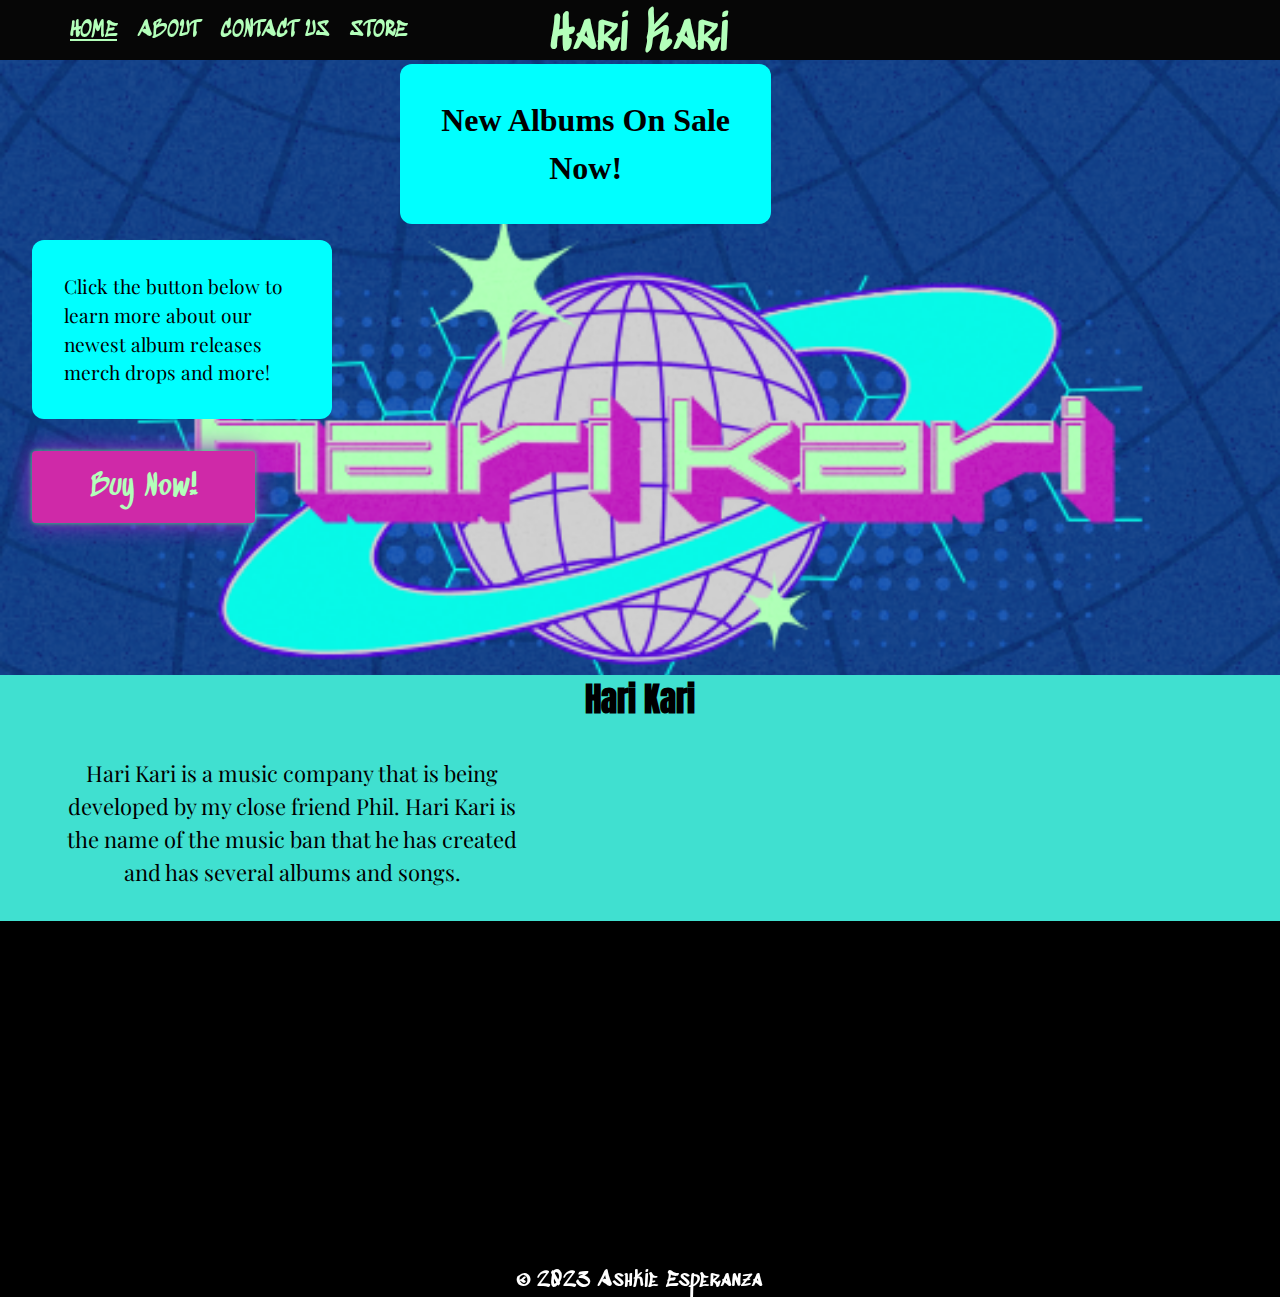
<file: index.html>
<!DOCTYPE html>
<html lang="en">
<head>
  <meta charset="UTF-8">
  <meta name="viewport" content="width=device-width, initial-scale=1.0">
  <title>Full-Page-Layout</title>
  <link rel="stylesheet" href="css/layout.css">
  <link rel="stylesheet" href="css/reset.css">
  <link rel="stylesheet" href="css/typography.css">
  <link rel="stylesheet" href="css/index-styles.css">
  <script defer src="main.js"></script>
</head>
<body>
  <header>
  <nav class="nav-main">
    
      <div class="btn-toggle-nav" onclick="toggleNav()"></div>
      <ul class>
        <li><a href="index.html">Home</a></li>
        <li><a href="About.html">About</a></li>
        <li><a href="Contact.html">Contact Us</a></li>
        <li><a href="Store.html">Store</a></li>
      </ul>
      <div class="logo">Hari Kari</div>
   
    </nav>

    <aside class="nav-sidebar">
      <ul>
        <li><span>Menu</span></li>
        <!--The links will have an underline when the user is on that page-->
        <li><a href="index.html">Home</a></li>
        <li><a href="About.html">About</a></li>
        <li><a href="Contact.html">Contact Us</a></li>
        <li><a href="Store.html">Store</a></li>
      </ul>

    </aside>
  </header>
  <div class="banner-image">
    <section id="hero">
      <div class="container">
        <div class="info">
          <h1>New Albums On Sale Now!</h1>
          <p>Click the button below to learn more about our newest album releases merch drops and more!</p>
          <a href="Store.html" class="buy-now">Buy Now!</a>
        </div>
      </div>
    </section>
  </div>
  <main>
    <h2>Hari Kari</h2>
    <div class="content-index">
      <p>
      Hari Kari is a music company that is being developed by my close friend Phil. Hari Kari is the name of the music ban that he has created and has several albums and songs.
    </p>
  </div>
  </main>
  <footer>
    <br>
    <div><iframe src="https://www.google.com/maps/embed?pb=!1m18!1m12!1m3!1d2507.4460725758504!2d-114.0927050236677!3d51.06331514304828!2m3!1f0!2f0!3f0!3m2!1i1024!2i768!4f13.1!3m3!1m2!1s0x53716ff152d950ff%3A0x2143bc8e7397787f!2sSAIT%20Campus%20Centre!5e0!3m2!1sen!2sca!4v1696345183939!5m2!1sen!2sca" width="400" height="300" style="border:0;" allowfullscreen="" loading="lazy" referrerpolicy="no-referrer-when-downgrade"></iframe></div>
      &copy; 2023 Ashkie Esperanza
    
  </footer>
</body>

</html>
</file>
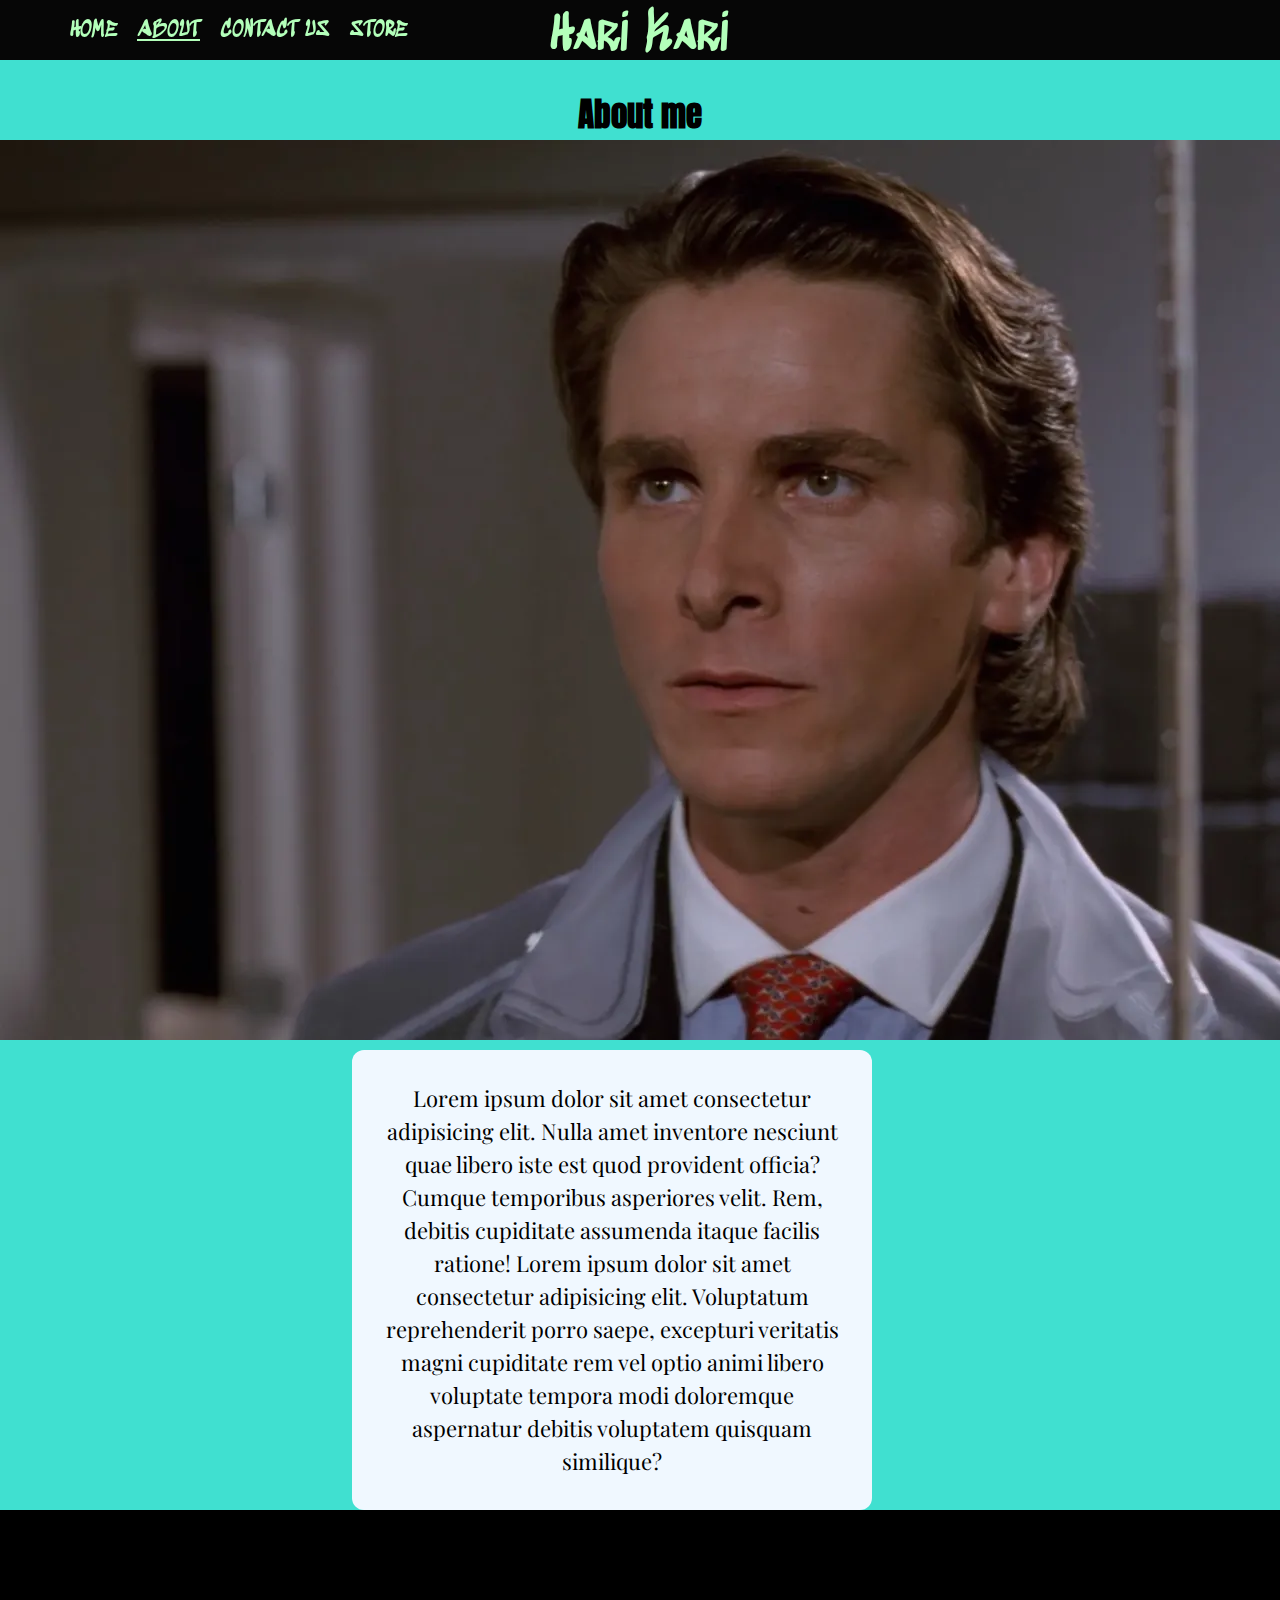
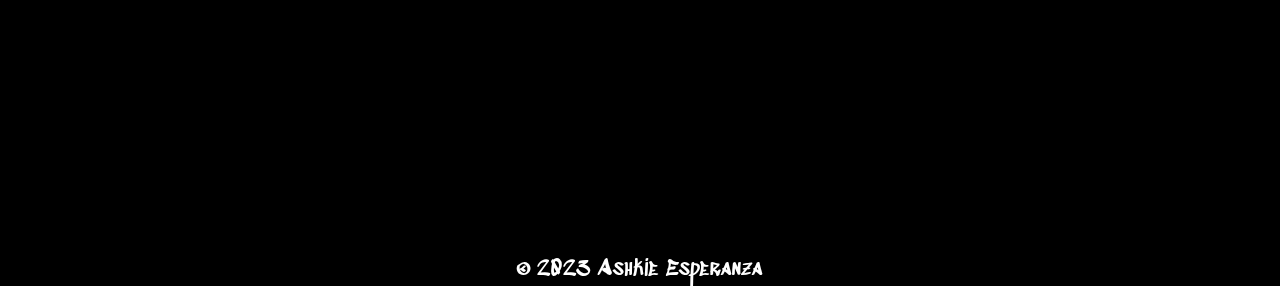
<file: About.html>
<!DOCTYPE html>
<html lang="en">
<head>
  <meta charset="UTF-8">
  <meta name="viewport" content="width=device-width, initial-scale=1.0">
  <title>Full-Page-Layout</title>
  <link rel="stylesheet" href="css/layout.css">
  <link rel="stylesheet" href="css/reset.css">
  <link rel="stylesheet" href="css/typography.css">
  <link rel="stylesheet" href="css/aboutme.css">
  <script defer src="main.js"></script>
</head>
<body>
  <header>
  <nav class="nav-main">
    
      <div class="btn-toggle-nav" onclick="toggleNav()"></div>
      <ul class>
        <li><a href="index.html">Home</a></li>
        <li><a href="About.html">About</a></li>
        <li><a href="Contact.html">Contact Us</a></li>
        <li><a href="Store.html">Store</a></li>
      </ul>
      <div class="logo">Hari Kari</div>
   
    </nav>

    <aside class="nav-sidebar">
      <ul>
        <li><span>Menu</span></li>
        <li><a href="index.html">Home</a></li>
        <li><a href="About.html">About</a></li>
        <li><a href="Contact.html">Contact Us</a></li>
        <li><a href="Store.html">Store</a></li>
      </ul>

    </aside>
  </header>
  <main>
    <h2 class="about-h">About me</h2>
    <div>
          <img src="../images/Bate.png" alt="cat">
          <div class="content">
            <p>
              Lorem ipsum dolor sit amet consectetur adipisicing elit. Nulla amet inventore nesciunt quae libero iste est quod provident officia? Cumque temporibus asperiores velit. Rem, debitis cupiditate assumenda itaque facilis ratione!
              Lorem ipsum dolor sit amet consectetur adipisicing elit. Voluptatum reprehenderit porro saepe, excepturi veritatis magni cupiditate rem vel optio animi libero voluptate tempora modi doloremque aspernatur debitis   voluptatem quisquam similique?
            </p>
          </div>
  </div>
  </main>



  <footer>
    <br>
    <div><iframe src="https://www.google.com/maps/embed?pb=!1m18!1m12!1m3!1d2507.4460725758504!2d-114.0927050236677!3d51.06331514304828!2m3!1f0!2f0!3f0!3m2!1i1024!2i768!4f13.1!3m3!1m2!1s0x53716ff152d950ff%3A0x2143bc8e7397787f!2sSAIT%20Campus%20Centre!5e0!3m2!1sen!2sca!4v1696345183939!5m2!1sen!2sca" width="400" height="300" style="border:0;" allowfullscreen="" loading="lazy" referrerpolicy="no-referrer-when-downgrade"></iframe></div>
      &copy; 2023 Ashkie Esperanza
    
  </footer>
</body>
</html>
</file>
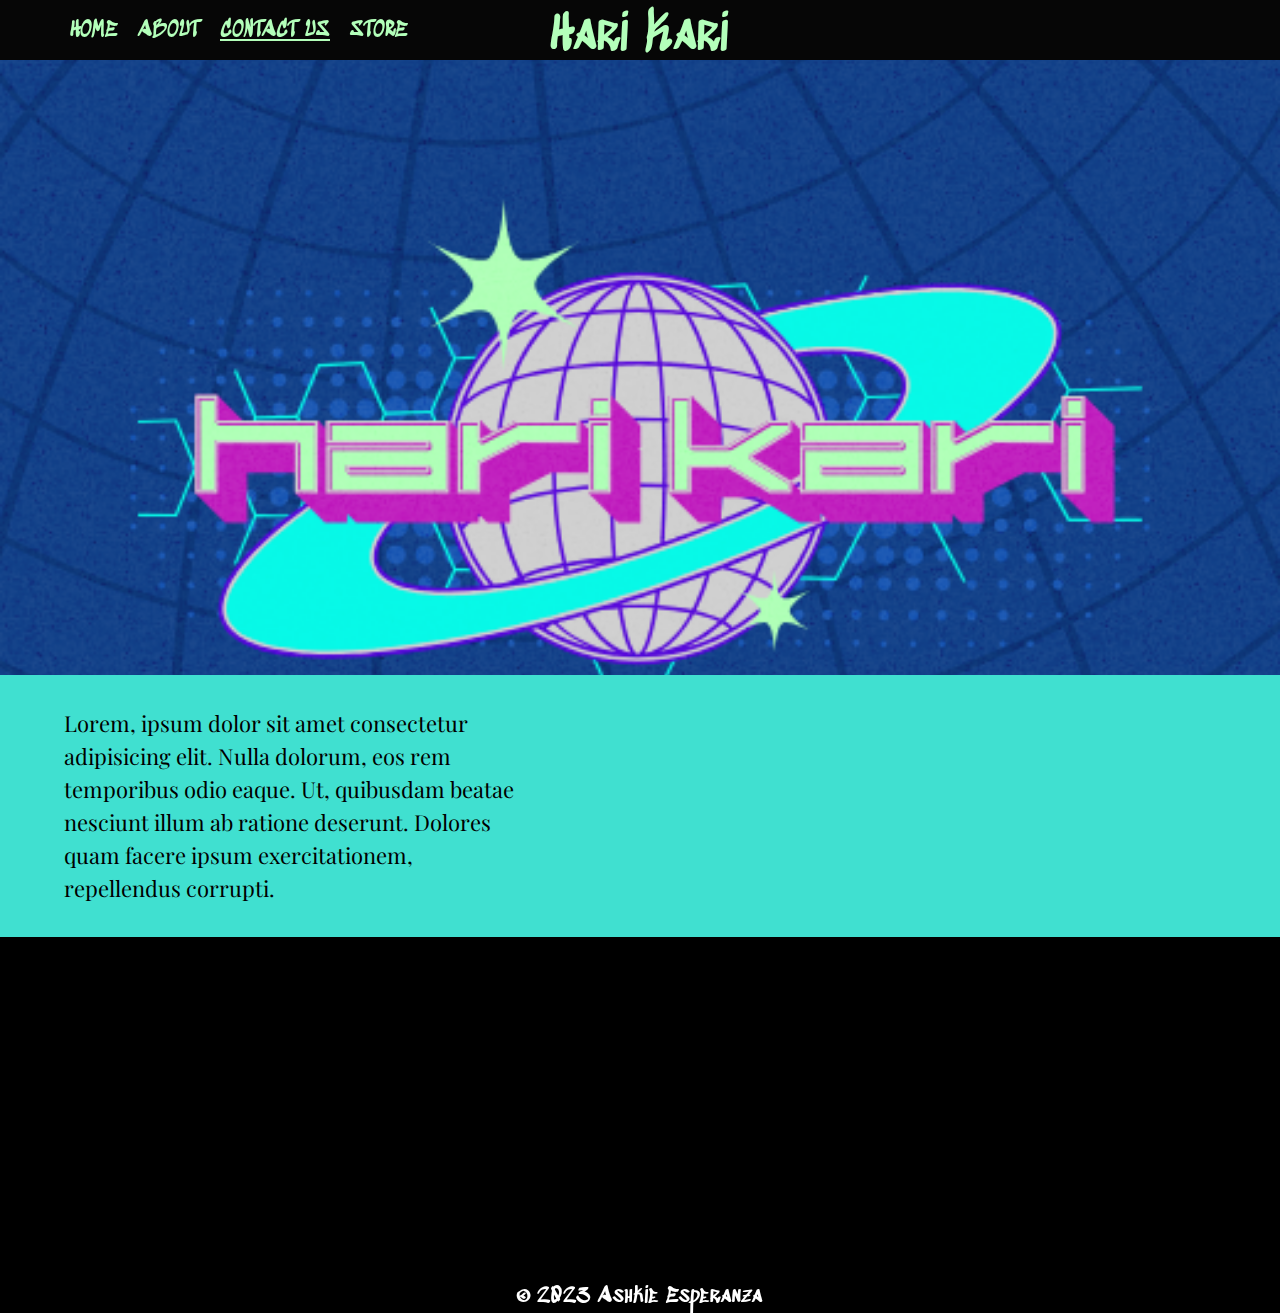
<file: Contact.html>
<!DOCTYPE html>
<html lang="en">
<head>
  <meta charset="UTF-8">
  <meta name="viewport" content="width=device-width, initial-scale=1.0">
  <title>Contact Us</title>
  <link rel="stylesheet" href="css/layout.css">
  <link rel="stylesheet" href="css/reset.css">
  <link rel="stylesheet" href="css/typography.css">
  <script defer src="main.js"></script>
</head>
<body>
  <header>
  <nav class="nav-main">
    
      <div class="btn-toggle-nav" onclick="toggleNav()"></div>
      <ul class>
        <li><a href="index.html">Home</a></li>
        <li><a href="About.html">About</a></li>
        <li><a href="Contact.html">Contact Us</a></li>
        <li><a href="Store.html">Store</a></li>
      </ul>
      <div class="logo">Hari Kari</div>
   
    </nav>

    <aside class="nav-sidebar">
      <ul>
        <li><span>Menu</span></li>
        <li><a href="index.html">Home</a></li>
        <li><a href="About.html">About</a></li>
        <li><a href="Contact.html">Contact Us</a></li>
        <li><a href="Store.html">Store</a></li>
      </ul>

    </aside>
  </header>
  <div class="banner-image">
    <div class="about-banner">Contact Us</div>
  </div>
  <main>
    <p>
      Lorem, ipsum dolor sit amet consectetur adipisicing elit. Nulla dolorum, eos rem temporibus odio eaque. Ut, quibusdam beatae nesciunt illum ab ratione deserunt. Dolores quam facere ipsum exercitationem, repellendus corrupti.
    </p>
  </main>



  <footer>
    <br>
    <div><iframe src="https://www.google.com/maps/embed?pb=!1m18!1m12!1m3!1d2507.4460725758504!2d-114.0927050236677!3d51.06331514304828!2m3!1f0!2f0!3f0!3m2!1i1024!2i768!4f13.1!3m3!1m2!1s0x53716ff152d950ff%3A0x2143bc8e7397787f!2sSAIT%20Campus%20Centre!5e0!3m2!1sen!2sca!4v1696345183939!5m2!1sen!2sca" width="400" height="300" style="border:0;" allowfullscreen="" loading="lazy" referrerpolicy="no-referrer-when-downgrade"></iframe></div>
      &copy; 2023 Ashkie Esperanza
    
  </footer>
</body>

</html>
</file>
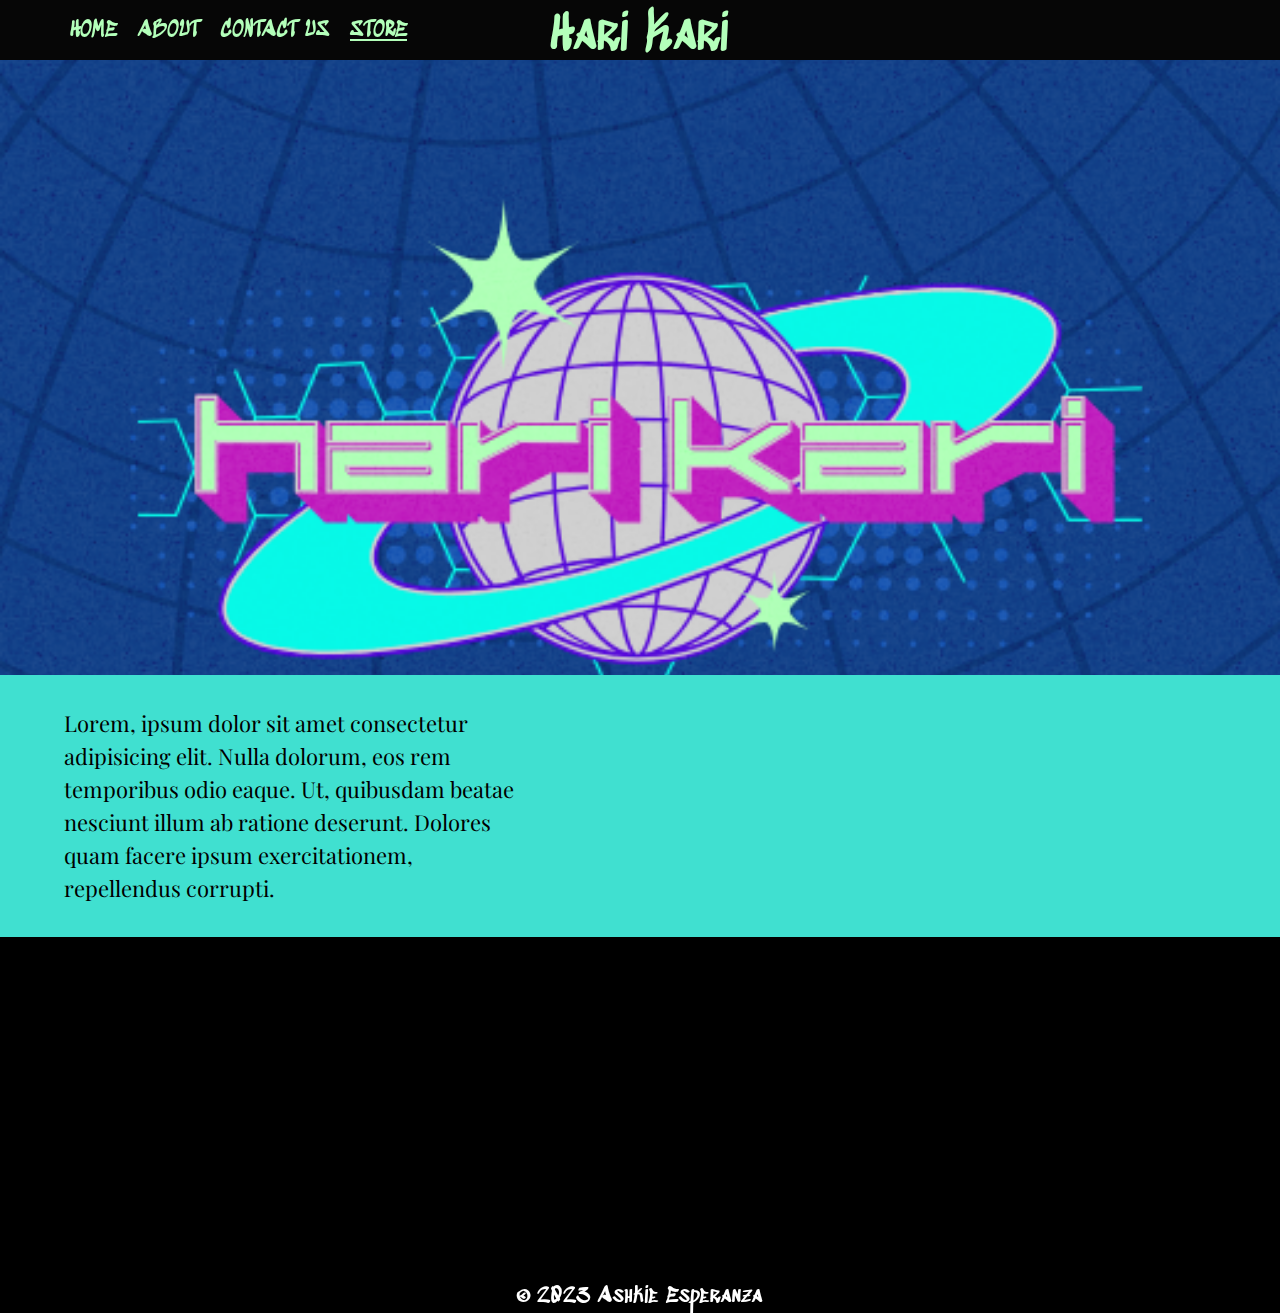
<file: Store.html>
<!DOCTYPE html>
<html lang="en">
<head>
  <meta charset="UTF-8">
  <meta name="viewport" content="width=device-width, initial-scale=1.0">
  <title>Store</title>
  <link rel="stylesheet" href="css/layout.css">
  <link rel="stylesheet" href="css/reset.css">
  <link rel="stylesheet" href="css/typography.css">
  <script defer src="main.js"></script>
</head>
<body>
  <header>
  <nav class="nav-main">
    
      <div class="btn-toggle-nav" onclick="toggleNav()"></div>
      <ul class>
        <li><a href="index.html">Home</a></li>
        <li><a href="About.html">About</a></li>
        <li><a href="Contact.html">Contact Us</a></li>
        <li><a href="Store.html">Store</a></li>
      </ul>
      <div class="logo">Hari Kari</div>
   
    </nav>

    <aside class="nav-sidebar">
      <ul>
        <li><span>Menu</span></li>
        <li><a href="index.html">Home</a></li>
        <li><a href="About.html">About</a></li>
        <li><a href="Contact.html">Contact Us</a></li>
        <li><a href="Store.html">Store</a></li>
      </ul>

    </aside>
  </header>
  <div class="banner-image">
    <div class="about-banner">Store</div>
  </div>
  <main>
    <p>
      Lorem, ipsum dolor sit amet consectetur adipisicing elit. Nulla dolorum, eos rem temporibus odio eaque. Ut, quibusdam beatae nesciunt illum ab ratione deserunt. Dolores quam facere ipsum exercitationem, repellendus corrupti.
    </p>
  </main>
  <footer>
    <br>
    <div><iframe src="https://www.google.com/maps/embed?pb=!1m18!1m12!1m3!1d2507.4460725758504!2d-114.0927050236677!3d51.06331514304828!2m3!1f0!2f0!3f0!3m2!1i1024!2i768!4f13.1!3m3!1m2!1s0x53716ff152d950ff%3A0x2143bc8e7397787f!2sSAIT%20Campus%20Centre!5e0!3m2!1sen!2sca!4v1696345183939!5m2!1sen!2sca" width="400" height="300" style="border:0;" allowfullscreen="" loading="lazy" referrerpolicy="no-referrer-when-downgrade"></iframe></div>
      &copy; 2023 Ashkie Esperanza
    
  </footer>
</body>
</html>
</file>
<file: css/layout.css>
body {
  background-color: turquoise;
  min-height: 100vh;
}


.about-h {
  margin-top: 10vh;
  padding: auto;
}


h2 {
  text-align: center;
}

p {
  padding: 2rem;
}

main p {
  margin-left: 2rem;
}

.banner-image {
  height: 75vh;
  overflow: hidden;

  background-image: url(../images/hari-kari.png);
  background-repeat: no-repeat;
  background-size: cover;
  background-attachment: fixed;
  background-position: center;
}


.nav-main {
  top: 0;
  width: 100%;
  height: 60px;

  background-color: rgb(6, 6, 6);
  display: flex;
  flex-wrap: wrap;
  z-index: 1000;
  position: fixed;
}


.nav-main ul {
  display: flex;
  flex-wrap: wrap;

  margin: auto;
  margin-left: 0;
  
  height: auto;
}


.nav-main li {
  list-style: none;
  line-height: 60px;
}

.nav-main li a {
  display: block;
  height: 100%;
  padding: 0 10px;
  text-transform: uppercase;
  text-decoration: none;
  color: hsla(126, 100%, 85%, 1);
  font-size: 22px;
}

.nav-main li a:hover {
  background-color: hsla(126, 100%, 85%, 1);
  color: black;
}


.nav-sidebar {
  font-size: 18px;
  position: fixed;
  left: 0;
  bottom: 0;
  width: 60px;
  height: calc(100vh - 60px);
  padding: 0 5px;
  background-color: black;
  z-index: 1000;
  transition: 0.4s ease-in-out;
  visibility: hidden;
}

.nav-sidebar ul {
  padding-top: 15px;
  overflow: hidden;
  visibility: hidden;
}

.nav-sidebar ul li {
  line-height: 60px;
  list-style: none;
}

.nav-sidebar ul li span, .nav-sidebar ul li a{
  display: block;
  height: 60px;
  padding: 0 10px;

  text-decoration: none;
  text-transform: uppercase;

  color: white;
  font-size: 20px;
  white-space: nowrap;
  opacity: 0;
  transition: 0.4s ease-in-out;

}

.nav-sidebar ul li a:hover {
  background-color: hsla(126, 100%, 85%, 1);
  color: black;
}

.btn-toggle-nav {
  width: 60px;
  height: 100%;

  background-color: hsla(126, 100%, 85%, 1);
  background-image: url(../images/menu.png);
  background-repeat: no-repeat;
  background-size: 40%;
  background-position: center;
  background-attachment: fixed;

  cursor: pointer;
  visibility: hidden;
}

.btn-toggle-nav:hover{
  opacity: 0.5;
}

.logo {
  display: flex;
  position: absolute;
  justify-content: right;
  color: hsla(126, 100%, 85%, 1);
  font-size: 3rem;
  padding-right: 1rem;
  left: 43vw;
}

a:is(:link, :active, :visited).active {
  color: black;
  text-decoration: underline;
  color: hsla(126, 100%, 85%, 1);
}

footer {
  background-color: black;
  color: white;
  text-align: center;
  margin-top: auto;
  position: sticky;
  top: 100%; 
}


@media only screen and (max-width: 950px) {
  .btn-toggle-nav {
    visibility: visible;
  }

  .nav-main ul li a{
    visibility: hidden;
  }

  .nav-sidebar {
    visibility:visible ;
  }

  .logo {
    left: 38vw;
  }

  p {
    padding-left: 4rem;
  }
  
}

@media only screen and (max-width: 635px) {
  .logo {
    left: 35vw;
  }
}


/*Breakpoint*/
.content-index {
  display: inline-block;
  text-align: center;
}

.main-index {
  max-width: 45ch;
  padding-left: 20rem;
  margin: auto;
  margin-bottom: 1rem;

  justify-content: center;
  text-align: center;
  position: absolute;
  float: right;

}


.pfp {
  display: block;
  width: 100%;
  height: 20rem;
  margin-top: 1ch;
  
  /*object-fit is contained as to prevent distortions of the image*/
  object-fit: contain;
  clip-path: circle(20%);
  z-index: 10000;
}
</file>
<file: css/typography.css>
@import url('https://fonts.googleapis.com/css2?family=Sedgwick+Ave+Display&display=swap');
@import url('https://fonts.googleapis.com/css2?family=Anton&display=swap');
@import url('https://fonts.googleapis.com/css2?family=Playfair+Display&display=swap');


* {
  margin: 0;
  padding: 0;
  box-sizing: border-box;
  font-family: 'Sedgwick Ave Display', cursive, Arial, Helvetica, sans-serif;
  

}



body {
  line-height: 1.5;
  font-size: 22px;
}

h2 {
  font-family: 'Anton', sans-serif;

}

p {
  max-width: 40ch;
  font-family: 'Playfair Display', serif;

}

.page-title{
  font-size: 5rem;
}

.about-banner .info h1 {
  font-size: 3rem;
}

.about-banner .info h2 {
  font-size: 1.2rem;
}


.about-banner .info p {
  font-size: 20px;
}


.main-index {
  font-size: 20px;
}

.info h1 {
  font-family: Georgia, 'Times New Roman', Times, serif;
}
</file>
<file: css/index-styles.css>
#hero .info h1 {
  max-width: 45ch;
  margin-left: 25rem;
  width: 29vw;
  margin-top: 4rem;
  font-size: 2rem;
  /* text-transform: uppercase; */
  margin-bottom: 1rem;
  justify-content: center;
  text-align: center;
  background-color: aqua  ;
  border-radius: 12px;
  padding: 2rem;
}


#hero .info p {
  font-size: 1.2rem;
  max-width: 50%;
  background-color: aqua  ;
  border-radius: 12px;
  max-width: 45ch;
  width: 25ch;
  margin-left: 2rem;
}

#hero .info a {
  margin: auto;
  margin-left: 2rem;
  text-decoration: none;
  display: inline-block;
  background-color: rgb(207, 41, 168);
  border-radius: 4px;
  font-size: 1.8rem;
  padding: 0.5em 2em;
  margin-top: 2rem;
  color: hsla(126, 100%, 85%, 1);
}

.buy-now {
  box-shadow: 0 0 5px rgb(41, 237, 106),
  0 0 25px rgb(165, 26, 207);
  }
.buy-now:hover {
  box-shadow: 0 0 5px rgb(165, 26, 207),
  0 0 25px rgb(165, 26, 207), 0 0 50px rgb(165, 26, 207),
  0 0 100px rgb(165, 26, 207), 0 0 200px rgb(165, 26, 207);
  }





@media only screen and (max-width: 950px) {
  #hero .info p {
    margin-left: 7rem;
  }
  #hero .info a {
    margin-left: 7rem;
  }
  #hero .info h1 {
    font-size: 1.6rem;
    margin-left: 20rem;
  }
}
</file>
<file: css/aboutme.css>
.pfp {
  display: block;
  width: 100%;
  height: 20rem;
  margin-top: 1ch;
  
  /*object-fit is contained as to prevent distortions of the image*/
  object-fit: contain;
  clip-path: circle(20%);
  z-index: 10000;
}

p {
  background-color: aliceblue;
  vertical-align: middle;
  text-align: center;
  align-self: center;
  border-radius: 12px;
}

.content {
  display: inline-block;
  text-align: center;
  padding-left: 20rem;

}
</file>
